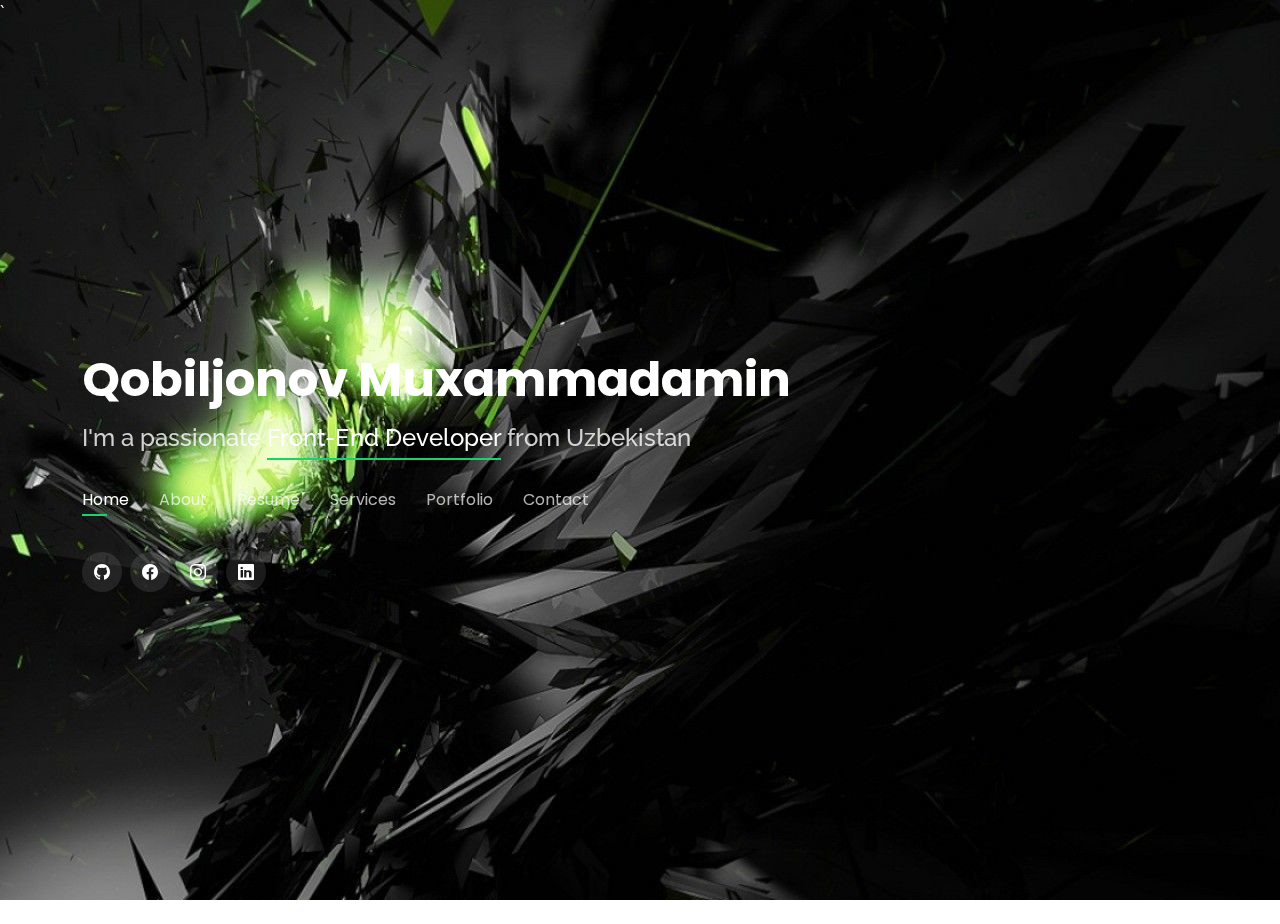
<file: index.html>
<!DOCTYPE html>
<html lang="en">

<head>
  <meta charset="utf-8">
  <meta content="width=device-width, initial-scale=1.0" name="viewport">

  <title>My Site</title>
  <meta content="" name="description">
  <meta content="" name="keywords">

  <!-- Favicons -->
  <link href="assets/img/favicon.png" rel="icon">
  <link href="assets/img/apple-touch-icon.png" rel="apple-touch-icon">

  <!-- Google Fonts -->
  <link
    href="https://fonts.googleapis.com/css?family=Open+Sans:300,300i,400,400i,600,600i,700,700i|Raleway:300,300i,400,400i,500,500i,600,600i,700,700i|Poppins:300,300i,400,400i,500,500i,600,600i,700,700i"
    rel="stylesheet">

  <!-- Vendor CSS Files -->
  <link href="assets/vendor/bootstrap/css/bootstrap.min.css" rel="stylesheet">
  <link href="assets/vendor/bootstrap-icons/bootstrap-icons.css" rel="stylesheet">
  <link href="assets/vendor/boxicons/css/boxicons.min.css" rel="stylesheet">
  <link href="assets/vendor/glightbox/css/glightbox.min.css" rel="stylesheet">
  <link href="assets/vendor/remixicon/remixicon.css" rel="stylesheet">
  <link href="assets/vendor/swiper/swiper-bundle.min.css" rel="stylesheet">
  `
  <!-- Template Main CSS File -->
  <link href="assets/css/style.css" rel="stylesheet">


</head>

<body>

  <!-- ======= Header ======= -->
  <header id="header">
    <div class="container">

      <h1><a href="index.html">Qobiljonov Muxammadamin</a></h1>
 
      <h2>I'm a passionate <span>Front-End Developer</span> from Uzbekistan</h2>

      <nav id="navbar" class="navbar">
        <ul>
          <li><a class="nav-link active" href="#header">Home</a></li>
          <li><a class="nav-link" href="#about">About</a></li>
          <li><a class="nav-link" href="#resume">Resume</a></li>
          <li><a class="nav-link" href="#services">Services</a></li>
          <li><a class="nav-link" href="#portfolio">Portfolio</a></li>
          <li><a class="nav-link" href="#contact">Contact</a></li>
        </ul>
        <i class="bi bi-list mobile-nav-toggle"></i>
      </nav><!-- .navbar -->

      <div class="social-links">
        <a href="https://github.com/Muxammadaminwebs" class="github"><i class="bi bi-github"></i></a>
        <a href="https://www.facebook.com/profile.php?id=100084991928273" class="facebook"><i class="bi bi-facebook"></i></a>
        <a href="https://www.instagram.com/muxammadaminqobiljonov/" class="instagram"><i class="bi bi-instagram"></i></a>
        <a href="https://www.linkedin.com/feed/" class="linkedin"><i class="bi bi-linkedin"></i></a>
      </div>

    </div>
  </header><!-- End Header -->

  <!-- ======= About Section ======= -->
  <section id="about" class="about">

    <!-- ======= About Me ======= -->
    <div class="about-me container">

      <div class="section-title">
        <h2>About</h2>
        <p>Learn more about me</p>
      </div>

      <div class="row">
        <div class="col-lg-4" data-aos="fade-right">
          <img src="assets/img/me.jpg" class="img-fluid" alt="">
        </div>
        <div class="col-lg-8 pt-4 pt-lg-0 content" data-aos="fade-left">
          <h3> Front-End Developer</h3>
          <p class="fst-italic">
            Lorem ipsum dolor sit amet, consectetur adipiscing elit, sed do eiusmod tempor incididunt ut labore et
            dolore
            magna aliqua.
          </p>
          <div class="row">
            <div class="col-lg-6">
              <ul>
                <li><i class="bi bi-chevron-right"></i> <strong>Birthday:</strong> <span>24 Jule 2005</span></li>
                <li><i class="bi bi-chevron-right"></i> <strong>Website:</strong>
                  <span>www.qobiljonovmuxammadamin.com</span></li>
                <li><i class="bi bi-chevron-right"></i> <strong>Phone:</strong> <span>+998 (93) 732 24 05</span></li>
                <li><i class="bi bi-chevron-right"></i> <strong>City:</strong> <span>Tashkent</span></li>
              </ul>
            </div>
            <div class="col-lg-6">
              <ul>
                <li><i class="bi bi-chevron-right"></i> <strong>Age:</strong> <span>18</span></li>
                <li><i class="bi bi-chevron-right"></i> <strong>Degree:</strong> <span>Junior</span></li>
                <li><i class="bi bi-chevron-right"></i> <strong>PhEmailone:</strong>
                  <span>qobiljonovmuxammadamin@gmail.com</span></li>
                <li><i class="bi bi-chevron-right"></i> <strong>Freelance:</strong> <span>Available</span></li>
              </ul>
            </div>
          </div>
          <p>
            Officiis eligendi itaque labore et dolorum mollitia officiis optio vero. Quisquam sunt adipisci omnis et ut.
            Nulla accusantium dolor incidunt officia tempore. Et eius omnis.
            Cupiditate ut dicta maxime officiis quidem quia. Sed et consectetur qui quia repellendus itaque neque.
            Aliquid amet quidem ut quaerat cupiditate. Ab et eum qui repellendus omnis culpa magni laudantium dolores.
          </p>
        </div>
      </div>

    </div><!-- End About Me -->



    <!-- ======= Skills  ======= -->
    <div class="skills container">

      <div class="section-title">
        <h2>Skills</h2>
      </div>

      <div class="row skills-content">

        <div class="col-lg-6">

          <div class="progress">
            <span class="skill">HTML <i class="val">100%</i></span>
            <div class="progress-bar-wrap">
              <div class="progress-bar" role="progressbar" aria-valuenow="100" aria-valuemin="0" aria-valuemax="100">
              </div>
            </div>
          </div>

          <div class="progress">
            <span class="skill">CSS <i class="val">100%</i></span>
            <div class="progress-bar-wrap">
              <div class="progress-bar" role="progressbar" aria-valuenow="100" aria-valuemin="0" aria-valuemax="100">
              </div>
            </div>
          </div>

          <div class="progress">
            <span class="skill">JavaScript <i class="val">75%</i></span>
            <div class="progress-bar-wrap">
              <div class="progress-bar" role="progressbar" aria-valuenow="75" aria-valuemin="0" aria-valuemax="100">
              </div>
            </div>
          </div>

        </div>

        <div class="col-lg-6">

          <div class="progress">
            <span class="skill">React.js <i class="val">75%</i></span>
            <div class="progress-bar-wrap">
              <div class="progress-bar" role="progressbar" aria-valuenow="75" aria-valuemin="0" aria-valuemax="100">
              </div>
            </div>
          </div>

          <div class="progress">
            <span class="skill">TypeScript <i class="val">50%</i></span>
            <div class="progress-bar-wrap">
              <div class="progress-bar" role="progressbar" aria-valuenow="50" aria-valuemin="50" aria-valuemax="100">
              </div>
            </div>
          </div>

          <div class="progress">
            <span class="skill">Photoshop <i class="val">25%</i></span>
            <div class="progress-bar-wrap">
              <div class="progress-bar" role="progressbar" aria-valuenow="25" aria-valuemin="0" aria-valuemax="100">
              </div>
            </div>
          </div>

        </div>

      </div>

    </div><!-- End Skills -->


  </section><!-- End About Section -->

  <!-- ======= Resume Section ======= -->
  <section id="resume" class="resume">
    <div class="container">

      <div class="section-title">
        <h2>Resume</h2>
        <p>Check My Resume</p>
      </div>

      <div class="row">
        <div class="col-lg-6">
          <h3 class="resume-title">Sumary</h3>
          <div class="resume-item pb-0">
            <h4>Qobiljono Muxammadamin</h4>
            <p><em>Innovative and deadline-driven Graphic Designer with 3+ years of experience designing and developing
                user-centered digital/print marketing material from initial concept to final, polished deliverable.</em>
            </p>
            <p>
              <ul>
                <li>Tashkent</li>
                <li>+998 (93) 732 24 05</li>
                <li>qobiljonovmuxammadamin@gmail.com</li>
              </ul>
            </p>
          </div>

          <h3 class="resume-title">Education</h3>
          <div class="resume-item">
            <h4>Najot Ta'lim </h4>
            <h5>2022 - 2023</h5>
            <p><em>Rochester Institute of Technology, Rochester, NY</em></p>
            <p>Qui deserunt veniam. Et sed aliquam labore tempore sed quisquam iusto autem sit. Ea vero voluptatum qui
              ut dignissimos deleniti nerada porti sand markend</p>
          </div>
          <div class="resume-item">
            <h4>Albison</h4>
            <h5>2022 - 2023</h5>
            <p><em>Rochester Institute of Technology, Rochester, NY</em></p>
            <p>Quia nobis sequi est occaecati aut. Repudiandae et iusto quae reiciendis et quis Eius vel ratione eius
              unde vitae rerum voluptates asperiores voluptatem Earum molestiae consequatur neque etlon sader mart dila
            </p>
          </div>
        </div>
        <div class="col-lg-6">
          <h3 class="resume-title">Professional Experience</h3>
          <div class="resume-item">
            <h4>Senior graphic design specialist</h4>
            <h5>2019 - Present</h5>
            <p><em>Experion, New York, NY </em></p>
            <p>
              <ul>
                <li>Lead in the design, development, and implementation of the graphic, layout, and production
                  communication materials</li>
                <li>Delegate tasks to the 7 members of the design team and provide counsel on all aspects of the
                  project. </li>
                <li>Supervise the assessment of all graphic materials in order to ensure quality and accuracy of the
                  design</li>
                <li>Oversee the efficient use of production project budgets ranging from $2,000 - $25,000</li>
              </ul>
            </p>
          </div>
          <div class="resume-item">
            <h4>Graphic design specialist</h4>
            <h5>2017 - 2018</h5>
            <p><em>Stepping Stone Advertising, New York, NY</em></p>
            <p>
              <ul>
                <li>Developed numerous marketing programs (logos, brochures,infographics, presentations, and
                  advertisements).</li>
                <li>Managed up to 5 projects or tasks at a given time while under pressure</li>
                <li>Recommended and consulted with clients on the most appropriate graphic design</li>
                <li>Created 4+ design presentations and proposals a month for clients and account managers</li>
              </ul>
            </p>
          </div>
        </div>
      </div>

    </div>
  </section><!-- End Resume Section -->

  <!-- ======= Services Section ======= -->
  <section id="services" class="services">
    <div class="container">

      <div class="section-title">
        <h2>Services</h2>
        <p>My Services</p>
      </div>

      <div class="row">
        <div class="col-lg-4 col-md-6 d-flex align-items-stretch">
          <div class="icon-box">
            <div class="icon"><i class="bx bxl-dribbble"></i></div>
            <h4><a href="">Lorem Ipsum</a></h4>
            <p>Voluptatum deleniti atque corrupti quos dolores et quas molestias excepturi</p>
          </div>
        </div>

        <div class="col-lg-4 col-md-6 d-flex align-items-stretch mt-4 mt-md-0">
          <div class="icon-box">
            <div class="icon"><i class="bx bx-file"></i></div>
            <h4><a href="">Sed ut perspiciatis</a></h4>
            <p>Duis aute irure dolor in reprehenderit in voluptate velit esse cillum dolore</p>
          </div>
        </div>

        <div class="col-lg-4 col-md-6 d-flex align-items-stretch mt-4 mt-lg-0">
          <div class="icon-box">
            <div class="icon"><i class="bx bx-tachometer"></i></div>
            <h4><a href="">Magni Dolores</a></h4>
            <p>Excepteur sint occaecat cupidatat non proident, sunt in culpa qui officia</p>
          </div>
        </div>

        <div class="col-lg-4 col-md-6 d-flex align-items-stretch mt-4">
          <div class="icon-box">
            <div class="icon"><i class="bx bx-world"></i></div>
            <h4><a href="">Nemo Enim</a></h4>
            <p>At vero eos et accusamus et iusto odio dignissimos ducimus qui blanditiis</p>
          </div>
        </div>

        <div class="col-lg-4 col-md-6 d-flex align-items-stretch mt-4">
          <div class="icon-box">
            <div class="icon"><i class="bx bx-slideshow"></i></div>
            <h4><a href="">Dele cardo</a></h4>
            <p>Quis consequatur saepe eligendi voluptatem consequatur dolor consequuntur</p>
          </div>
        </div>

        <div class="col-lg-4 col-md-6 d-flex align-items-stretch mt-4">
          <div class="icon-box">
            <div class="icon"><i class="bx bx-arch"></i></div>
            <h4><a href="">Divera don</a></h4>
            <p>Modi nostrum vel laborum. Porro fugit error sit minus sapiente sit aspernatur</p>
          </div>
        </div>

      </div>

    </div>
  </section><!-- End Services Section -->

  <!-- ======= Portfolio Section ======= -->
  <section id="portfolio" class="portfolio">
    <div class="container">

      <div class="section-title">
        <h2>Portfolio</h2>
        <p>My Works</p>
      </div>

      <div class="row">
        <div class="col-lg-12 d-flex justify-content-center">
          <ul id="portfolio-flters">
            <li data-filter="*" class="filter-active">All</li>
            <li data-filter=".filter-app">App</li>
            <li data-filter=".filter-card">Card</li>
            <li data-filter=".filter-web">Web</li>
          </ul>
        </div>
      </div>

      <div class="row portfolio-container">

        <div class="col-lg-4 col-md-6 portfolio-item filter-app">
          <div class="portfolio-wrap">
            <img src="assets/img/portfolio/portfolio-1.jpg" class="img-fluid" alt="">
            <div class="portfolio-info">
              <h4>App 1</h4>
              <p>App</p>
              <div class="portfolio-links">
                <a href="assets/img/portfolio/portfolio-1.jpg" data-gallery="portfolioGallery"
                  class="portfolio-lightbox" title="App 1"><i class="bx bx-plus"></i></a>
                <a href="portfolio-details.html" data-gallery="portfolioDetailsGallery" data-glightbox="type: external"
                  class="portfolio-details-lightbox" title="Portfolio Details"><i class="bx bx-link"></i></a>
              </div>
            </div>
          </div>
        </div>

        <div class="col-lg-4 col-md-6 portfolio-item filter-web">
          <div class="portfolio-wrap">
            <img src="assets/img/portfolio/portfolio-2.jpg" class="img-fluid" alt="">
            <div class="portfolio-info">
              <h4>Web 3</h4>
              <p>Web</p>
              <div class="portfolio-links">
                <a href="assets/img/portfolio/portfolio-2.jpg" data-gallery="portfolioGallery"
                  class="portfolio-lightbox" title="Web 3"><i class="bx bx-plus"></i></a>
                <a href="portfolio-details.html" data-gallery="portfolioDetailsGallery" data-glightbox="type: external"
                  class="portfolio-details-lightbox" title="Portfolio Details"><i class="bx bx-link"></i></a>
              </div>
            </div>
          </div>
        </div>

        <div class="col-lg-4 col-md-6 portfolio-item filter-app">
          <div class="portfolio-wrap">
            <img src="assets/img/portfolio/portfolio-3.jpg" class="img-fluid" alt="">
            <div class="portfolio-info">
              <h4>App 2</h4>
              <p>App</p>
              <div class="portfolio-links">
                <a href="assets/img/portfolio/portfolio-3.jpg" data-gallery="portfolioGallery"
                  class="portfolio-lightbox" title="App 2"><i class="bx bx-plus"></i></a>
                <a href="portfolio-details.html" data-gallery="portfolioDetailsGallery" data-glightbox="type: external"
                  class="portfolio-details-lightbox" title="Portfolio Details"><i class="bx bx-link"></i></a>
              </div>
            </div>
          </div>
        </div>

        <div class="col-lg-4 col-md-6 portfolio-item filter-card">
          <div class="portfolio-wrap">
            <img src="assets/img/portfolio/portfolio-4.jpg" class="img-fluid" alt="">
            <div class="portfolio-info">
              <h4>Card 2</h4>
              <p>Card</p>
              <div class="portfolio-links">
                <a href="assets/img/portfolio/portfolio-4.jpg" data-gallery="portfolioGallery"
                  class="portfolio-lightbox" title="Card 2"><i class="bx bx-plus"></i></a>
                <a href="portfolio-details.html" data-gallery="portfolioDetailsGallery" data-glightbox="type: external"
                  class="portfolio-details-lightbox" title="Portfolio Details"><i class="bx bx-link"></i></a>
              </div>
            </div>
          </div>
        </div>

        <div class="col-lg-4 col-md-6 portfolio-item filter-web">
          <div class="portfolio-wrap">
            <img src="assets/img/portfolio/portfolio-5.jpg" class="img-fluid" alt="">
            <div class="portfolio-info">
              <h4>Web 2</h4>
              <p>Web</p>
              <div class="portfolio-links">
                <a href="assets/img/portfolio/portfolio-5.jpg" data-gallery="portfolioGallery"
                  class="portfolio-lightbox" title="Web 2"><i class="bx bx-plus"></i></a>
                <a href="portfolio-details.html" data-gallery="portfolioDetailsGallery" data-glightbox="type: external"
                  class="portfolio-details-lightbox" title="Portfolio Details"><i class="bx bx-link"></i></a>
              </div>
            </div>
          </div>
        </div>

        <div class="col-lg-4 col-md-6 portfolio-item filter-app">
          <div class="portfolio-wrap">
            <img src="assets/img/portfolio/portfolio-6.jpg" class="img-fluid" alt="">
            <div class="portfolio-info">
              <h4>App 3</h4>
              <p>App</p>
              <div class="portfolio-links">
                <a href="assets/img/portfolio/portfolio-6.jpg" data-gallery="portfolioGallery"
                  class="portfolio-lightbox" title="App 3"><i class="bx bx-plus"></i></a>
                <a href="portfolio-details.html" data-gallery="portfolioDetailsGallery" data-glightbox="type: external"
                  class="portfolio-details-lightbox" title="Portfolio Details"><i class="bx bx-link"></i></a>
              </div>
            </div>
          </div>
        </div>

        <div class="col-lg-4 col-md-6 portfolio-item filter-card">
          <div class="portfolio-wrap">
            <img src="assets/img/portfolio/portfolio-7.jpg" class="img-fluid" alt="">
            <div class="portfolio-info">
              <h4>Card 1</h4>
              <p>Card</p>
              <div class="portfolio-links">
                <a href="assets/img/portfolio/portfolio-7.jpg" data-gallery="portfolioGallery"
                  class="portfolio-lightbox" title="Card 1"><i class="bx bx-plus"></i></a>
                <a href="portfolio-details.html" data-gallery="portfolioDetailsGallery" data-glightbox="type: external"
                  class="portfolio-details-lightbox" title="Portfolio Details"><i class="bx bx-link"></i></a>
              </div>
            </div>
          </div>
        </div>

        <div class="col-lg-4 col-md-6 portfolio-item filter-card">
          <div class="portfolio-wrap">
            <img src="assets/img/portfolio/portfolio-8.jpg" class="img-fluid" alt="">
            <div class="portfolio-info">
              <h4>Card 3</h4>
              <p>Card</p>
              <div class="portfolio-links">
                <a href="assets/img/portfolio/portfolio-8.jpg" data-gallery="portfolioGallery"
                  class="portfolio-lightbox" title="Card 3"><i class="bx bx-plus"></i></a>
                <a href="portfolio-details.html" data-gallery="portfolioDetailsGallery" data-glightbox="type: external"
                  class="portfolio-details-lightbox" title="Portfolio Details"><i class="bx bx-link"></i></a>
              </div>
            </div>
          </div>
        </div>

        <div class="col-lg-4 col-md-6 portfolio-item filter-web">
          <div class="portfolio-wrap">
            <img src="assets/img/portfolio/portfolio-9.jpg" class="img-fluid" alt="">
            <div class="portfolio-info">
              <h4>Web 3</h4>
              <p>Web</p>
              <div class="portfolio-links">
                <a href="assets/img/portfolio/portfolio-9.jpg" data-gallery="portfolioGallery"
                  class="portfolio-lightbox" title="Web 3"><i class="bx bx-plus"></i></a>
                <a href="portfolio-details.html" data-gallery="portfolioDetailsGallery" data-glightbox="type: external"
                  class="portfolio-details-lightbox" title="Portfolio Details"><i class="bx bx-link"></i></a>
              </div>
            </div>
          </div>
        </div>

      </div>

    </div>
  </section><!-- End Portfolio Section -->

  <!-- ======= Contact Section ======= -->
  <section id="contact" class="contact">
    <div class="container">

      <div class="section-title">
        <h2>Contact</h2>
        <p>Contact Me</p>
      </div>

      <div class="row mt-2">

        <div class="col-md-6 d-flex align-items-stretch">
          <div class="info-box">
            <i class="bx bx-map"></i>
            <h3>My Address</h3>
            <p>O'zbekistan Tashkent</p>
          </div>
        </div>

        <div class="col-md-6 mt-4 mt-md-0 d-flex align-items-stretch">
          <div class="info-box">
            <i class="bx bx-share-alt"></i>
            <h3>Social Profiles</h3>
            <div class="social-links">
              <a href="https://github.com/Muxammadaminwebs" class="github"><i class="bi bi-github"></i></a>
              <a href="https://www.facebook.com/profile.php?id=100084991928273" class="facebook"><i
                  class="bi bi-facebook"></i></a>
              <a href="https://www.instagram.com/muxammadaminqobiljonov/" class="instagram"><i
                  class="bi bi-instagram"></i></a>
              <a href="#" class="google-plus"><i class="bi bi-skype"></i></a>
              <a href="https://www.linkedin.com/feed/" class="linkedin"><i class="bi bi-linkedin"></i></a>
            </div>
          </div>
        </div>

        <div class="col-md-6 mt-4 d-flex align-items-stretch">
          <div class="info-box">
            <i class="bx bx-envelope"></i>
            <h3>Email Me</h3>
            <p>qobiljonovmuxammadamin@gmail.com</p>
          </div>
        </div>
        <div class="col-md-6 mt-4 d-flex align-items-stretch">
          <div class="info-box">
            <i class="bx bx-phone-call"></i>
            <h3>Call Me</h3>
            <p>+998 (93) 732 24 05</p>
          </div>
        </div>
      </div>
      <form action="forms/contact.php" method="post" role="form" class="php-email-form mt-4">
        <div class="row">
          <div class="col-md-6 form-group">
            <input type="text" name="name" class="form-control" id="name" placeholder="Your Name" required>
          </div>
          <div class="col-md-6 form-group mt-3 mt-md-0">
            <input type="email" class="form-control" name="email" id="email" placeholder="Your Email" required>
          </div>
        </div>
        <div class="form-group mt-3">
          <input type="text" class="form-control" name="subject" id="subject" placeholder="Subject" required>
        </div>
        <div class="form-group mt-3">
          <textarea class="form-control" name="message" rows="5" placeholder="Message" required></textarea>
        </div>
        <div class="my-3">
          <div class="loading">Loading</div>
          <div class="error-message"></div>
          <div class="sent-message">Your message has been sent. Thank you!</div>
        </div>
        <div class="text-center"><button type="submit">Send Message</button></div>
      </form>

    </div>
  </section><!-- End Contact Section -->


  <!-- Vendor JS Files -->
  <script src="assets/vendor/purecounter/purecounter_vanilla.js"></script>
  <script src="assets/vendor/bootstrap/js/bootstrap.bundle.min.js"></script>
  <script src="assets/vendor/glightbox/js/glightbox.min.js"></script>
  <script src="assets/vendor/isotope-layout/isotope.pkgd.min.js"></script>
  <script src="assets/vendor/swiper/swiper-bundle.min.js"></script>
  <script src="assets/vendor/waypoints/noframework.waypoints.js"></script>
  <script src="assets/vendor/php-email-form/validate.js"></script>
  <script async src="https://pagead2.googlesyndication.com/pagead/js/adsbygoogle.js?client=ca-pub-7998369699547589"
    crossorigin="anonymous"></script>

  <!-- Template Main JS File -->
  <script src="assets/js/main.js"></script>

</body>

</html>
</file>
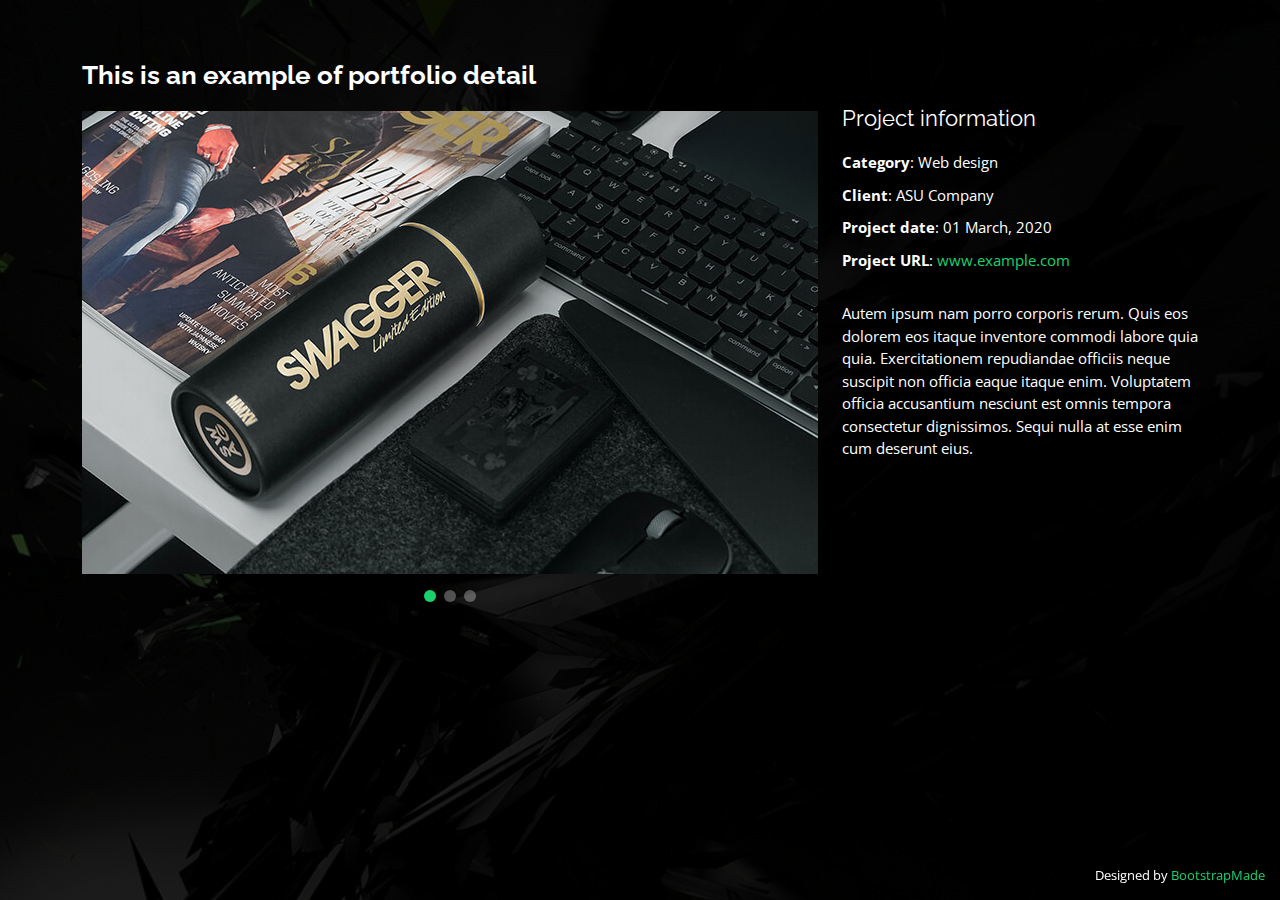
<file: portfolio-details.html>
<!DOCTYPE html>
<html lang="en">

<head>
  <meta charset="utf-8">
  <meta content="width=device-width, initial-scale=1.0" name="viewport">

  <title>Portfolio Details - Personal Bootstrap Template</title>
  <meta content="" name="description">
  <meta content="" name="keywords">

  <!-- Favicons -->
  <link href="assets/img/favicon.png" rel="icon">
  <link href="assets/img/apple-touch-icon.png" rel="apple-touch-icon">

  <!-- Google Fonts -->
  <link href="https://fonts.googleapis.com/css?family=Open+Sans:300,300i,400,400i,600,600i,700,700i|Raleway:300,300i,400,400i,500,500i,600,600i,700,700i|Poppins:300,300i,400,400i,500,500i,600,600i,700,700i" rel="stylesheet">

  <!-- Vendor CSS Files -->
  <link href="assets/vendor/bootstrap/css/bootstrap.min.css" rel="stylesheet">
  <link href="assets/vendor/bootstrap-icons/bootstrap-icons.css" rel="stylesheet">
  <link href="assets/vendor/boxicons/css/boxicons.min.css" rel="stylesheet">
  <link href="assets/vendor/glightbox/css/glightbox.min.css" rel="stylesheet">
  <link href="assets/vendor/remixicon/remixicon.css" rel="stylesheet">
  <link href="assets/vendor/swiper/swiper-bundle.min.css" rel="stylesheet">


  <link href="assets/css/style.css" rel="stylesheet">


</head>

<body>

  <main id="main">

    <!-- ======= Portfolio Details ======= -->
    <div id="portfolio-details" class="portfolio-details">
      <div class="container">

        <div class="row">

          <div class="col-lg-8">
            <h2 class="portfolio-title">This is an example of portfolio detail</h2>

            <div class="portfolio-details-slider swiper">
              <div class="swiper-wrapper align-items-center">

                <div class="swiper-slide">
                  <img src="assets/img/portfolio/portfolio-details-1.jpg" alt="">
                </div>

                <div class="swiper-slide">
                  <img src="assets/img/portfolio/portfolio-details-2.jpg" alt="">
                </div>

                <div class="swiper-slide">
                  <img src="assets/img/portfolio/portfolio-details-3.jpg" alt="">
                </div>

              </div>
              <div class="swiper-pagination"></div>
            </div>

          </div>

          <div class="col-lg-4 portfolio-info">
            <h3>Project information</h3>
            <ul>
              <li><strong>Category</strong>: Web design</li>
              <li><strong>Client</strong>: ASU Company</li>
              <li><strong>Project date</strong>: 01 March, 2020</li>
              <li><strong>Project URL</strong>: <a href="#">www.example.com</a></li>
            </ul>

            <p>
              Autem ipsum nam porro corporis rerum. Quis eos dolorem eos itaque inventore commodi labore quia quia. Exercitationem repudiandae officiis neque suscipit non officia eaque itaque enim. Voluptatem officia accusantium nesciunt est omnis tempora consectetur dignissimos. Sequi nulla at esse enim cum deserunt eius.
            </p>
          </div>

        </div>

      </div>
    </div><!-- End Portfolio Details -->

  </main><!-- End #main -->

  <div class="credits">

    Designed by <a href="https://bootstrapmade.com/">BootstrapMade</a>
  </div>

  <!-- Vendor JS Files -->
  <script src="assets/vendor/purecounter/purecounter_vanilla.js"></script>
  <script src="assets/vendor/bootstrap/js/bootstrap.bundle.min.js"></script>
  <script src="assets/vendor/glightbox/js/glightbox.min.js"></script>
  <script src="assets/vendor/isotope-layout/isotope.pkgd.min.js"></script>
  <script src="assets/vendor/swiper/swiper-bundle.min.js"></script>
  <script src="assets/vendor/waypoints/noframework.waypoints.js"></script>
  <script src="assets/vendor/php-email-form/validate.js"></script>

  <!-- Template Main JS File -->
  <script src="assets/js/main.js"></script>

</body>

</html>
</file>
<file: assets/css/style.css>
body {
  font-family: "Open Sans", sans-serif;
  background-color: #040404;
  color: #fff;
  position: relative;
  background: transparent;
}

body::before {
  content: "";
  position: fixed;
  background-size: cover;
  background: #040404 url("../img/High_resolution_wallpaper_background_ID_77700356923.jpg") top right no-repeat;
  left: 0;
  right: 0;
  top: 0;
  height: 100vh;
  z-index: -1;
}

@media (min-width: 1024px) {
  body::before {
    background-attachment: fixed;
  }
}

a {
  color: #18d26e;
  text-decoration: none;
}

a:hover {
  color: #35e888;
  text-decoration: none;
}

h1,
h2,
h3,
h4,
h5,
h6 {
  font-family: "Raleway", sans-serif;
}


#header {
  transition: ease-in-out 0.3s;
  position: relative;
  height: 100vh;
  display: flex;
  align-items: center;
  z-index: 997;
  overflow-y: auto;
}

#header * {
  transition: ease-in-out 0.3s;
}

#header h1 {
  font-size: 48px;
  margin: 0;
  padding: 0;
  line-height: 1;
  font-weight: 700;
  font-family: "Poppins", sans-serif;
}

#header h1 a,
#header h1 a:hover {
  color: #fff;
  line-height: 1;
  display: inline-block;
}

#header h2 {
  font-size: 24px;
  margin-top: 20px;
  color: rgba(255, 255, 255, 0.8);
}

#header h2 span {
  color: #fff;
  border-bottom: 2px solid #18d26e;
  padding-bottom: 6px;
}

#header img {
  padding: 0;
  margin: 0;
}

#header .social-links {
  margin-top: 40px;
  display: flex;
}

#header .social-links a {
  font-size: 16px;
  display: flex;
  justify-content: center;
  align-items: center;
  background: rgba(255, 255, 255, 0.1);
  color: #fff;
  line-height: 1;
  margin-right: 8px;
  border-radius: 50%;
  width: 40px;
  height: 40px;
}

#header .social-links a:hover {
  background: #18d26e;
}

@media (max-width: 992px) {
  #header h1 {
    font-size: 36px;
  }

  #header h2 {
    font-size: 20px;
    line-height: 30px;
  }

  #header .social-links {
    margin-top: 15px;
  }

  #header .container {
    display: flex;
    flex-direction: column;
    align-items: center;
  }
}

/* Header Top */
#header.header-top {
  height: 80px;
  position: fixed;
  left: 0;
  top: 0;
  right: 0;
  background: rgba(0, 0, 0, 0.9);
}

#header.header-top .social-links,
#header.header-top h2 {
  display: none;
}

#header.header-top h1 {
  margin-right: auto;
  font-size: 36px;
}

#header.header-top .container {
  display: flex;
  align-items: center;
}

#header.header-top .navbar {
  margin: 0;
}

@media (max-width: 768px) {
  #header.header-top {
    height: 60px;
  }

  #header.header-top h1 {
    font-size: 26px;
  }
}


.navbar {
  padding: 0;
  margin-top: 35px;
}

.navbar ul {
  margin: 0;
  padding: 0;
  display: flex;
  list-style: none;
  align-items: center;
}

.navbar li {
  position: relative;
}

.navbar li+li {
  margin-left: 30px;
}

.navbar a,
.navbar a:focus {
  display: flex;
  align-items: center;
  justify-content: space-between;
  padding: 0;
  font-family: "Poppins", sans-serif;
  font-size: 16px;
  font-weight: 400;
  color: rgba(255, 255, 255, 0.7);
  white-space: nowrap;
  transition: 0.3s;
}

.navbar a i,
.navbar a:focus i {
  font-size: 12px;
  line-height: 0;
  margin-left: 5px;
}

.navbar a:before {
  content: "";
  position: absolute;
  width: 0;
  height: 2px;
  bottom: -4px;
  left: 0;
  background-color: #18d26e;
  visibility: hidden;
  width: 0px;
  transition: all 0.3s ease-in-out 0s;
}

.navbar a:hover:before,
.navbar li:hover>a:before,
.navbar .active:before {
  visibility: visible;
  width: 25px;
}

.navbar a:hover,
.navbar .active,
.navbar .active:focus,
.navbar li:hover>a {
  color: #fff;
}

/**
* Mobile Navigation 
*/
.mobile-nav-toggle {
  color: #fff;
  font-size: 28px;
  cursor: pointer;
  display: none;
  line-height: 0;
  transition: 0.5s;
  position: fixed;
  right: 15px;
  top: 15px;
}

@media (max-width: 991px) {
  .mobile-nav-toggle {
    display: block;
  }

  .navbar ul {
    display: none;
  }
}

.navbar-mobile {
  position: fixed;
  overflow: hidden;
  top: 0;
  right: 0;
  left: 0;
  bottom: 0;
  background: rgba(0, 0, 0, 0.9);
  transition: 0.3s;
  z-index: 999;
  margin-top: 0;
}

.navbar-mobile .mobile-nav-toggle {
  position: absolute;
  top: 15px;
  right: 15px;
}

.navbar-mobile ul {
  display: block;
  position: absolute;
  top: 55px;
  right: 15px;
  bottom: 45px;
  left: 15px;
  padding: 10px 0;
  overflow-y: auto;
  transition: 0.3s;
  border: 2px solid rgba(255, 255, 255, 0.2);
}

.navbar-mobile li {
  padding: 12px 20px;
}

.navbar-mobile li+li {
  margin: 0;
}

.navbar-mobile a,
.navbar-mobile a:focus {
  font-size: 16px;
  position: relative;
}


section {
  overflow: hidden;
  position: absolute;
  width: 100%;
  top: 140px;
  bottom: 100%;
  opacity: 0;
  transition: ease-in-out 0.4s;
  z-index: 2;
}

section.section-show {
  top: 100px;
  bottom: auto;
  opacity: 1;
  padding-bottom: 45px;
}

section .container {
  background: rgba(0, 0, 0, 0.9);
  padding: 30px;
}

@media (max-width: 768px) {
  section {
    top: 120px;
  }

  section.section-show {
    top: 80px;
  }
}

.section-title h2 {
  font-size: 14px;
  font-weight: 500;
  padding: 0;
  line-height: 1px;
  margin: 0 0 20px 0;
  letter-spacing: 2px;
  text-transform: uppercase;
  color: #aaaaaa;
  font-family: "Poppins", sans-serif;
}

.section-title h2::after {
  content: "";
  width: 120px;
  height: 1px;
  display: inline-block;
  background: #4ceb95;
  margin: 4px 10px;
}

.section-title p {
  margin: 0;
  margin: -15px 0 15px 0;
  font-size: 36px;
  font-weight: 700;
  text-transform: uppercase;
  font-family: "Poppins", sans-serif;
  color: #fff;
}


.about-me .content h3 {
  font-weight: 700;
  font-size: 26px;
  color: #18d26e;
}

.about-me .content ul {
  list-style: none;
  padding: 0;
}

.about-me .content ul li {
  margin-bottom: 20px;
  display: flex;
  align-items: center;
}

.about-me .content ul strong {
  margin-right: 10px;
}

.about-me .content ul i {
  font-size: 16px;
  margin-right: 5px;
  color: #18d26e;
  line-height: 0;
}

.about-me .content p:last-child {
  margin-bottom: 0;
}


.counts {
  padding: 70px 0 60px;
}

.counts .count-box {
  padding: 30px 30px 25px 30px;
  width: 100%;
  position: relative;
  text-align: center;
  background: rgba(255, 255, 255, 0.08);
}

.counts .count-box i {
  position: absolute;
  top: -25px;
  left: 50%;
  transform: translateX(-50%);
  font-size: 24px;
  background: rgba(255, 255, 255, 0.1);
  padding: 12px;
  color: #18d26e;
  border-radius: 50px;
  line-height: 0;
}

.counts .count-box span {
  font-size: 36px;
  display: block;
  font-weight: 600;
  color: #fff;
}

.counts .count-box p {
  padding: 0;
  margin: 0;
  font-family: "Raleway", sans-serif;
  font-size: 14px;
}


.skills .progress {
  height: 60px;
  display: block;
  background: none;
  border-radius: 0;
}

.skills .progress .skill {
  padding: 10px 0;
  margin: 0;
  text-transform: uppercase;
  display: block;
  font-weight: 600;
  font-family: "Poppins", sans-serif;
  color: #fff;
}

.skills .progress .skill .val {
  float: right;
  font-style: normal;
}

.skills .progress-bar-wrap {
  background: rgba(255, 255, 255, 0.2);
}

.skills .progress-bar {
  width: 1px;
  height: 10px;
  transition: 0.9s;
  background-color: #18d26e;
}

/*--------------------------------------------------------------
# Interests
--------------------------------------------------------------*/
.interests .icon-box {
  display: flex;
  align-items: center;
  padding: 20px;
  background: rgba(255, 255, 255, 0.08);
  transition: ease-in-out 0.3s;
}

.interests .icon-box i {
  font-size: 32px;
  padding-right: 10px;
  line-height: 1;
}

.interests .icon-box h3 {
  font-weight: 700;
  margin: 0;
  padding: 0;
  line-height: 1;
  font-size: 16px;
  color: #fff;
}

.interests .icon-box:hover {
  background: rgba(255, 255, 255, 0.12);
}

/*--------------------------------------------------------------
# Testimonials
--------------------------------------------------------------*/
.testimonials .testimonials-carousel,
.testimonials .testimonials-slider {
  overflow: hidden;
}

.testimonials .testimonial-item {
  box-sizing: content-box;
  min-height: 320px;
}

.testimonials .testimonial-item .testimonial-img {
  width: 90px;
  border-radius: 50%;
  margin: -40px 0 0 40px;
  position: relative;
  z-index: 2;
  border: 6px solid rgba(255, 255, 255, 0.12);
}

.testimonials .testimonial-item h3 {
  font-size: 18px;
  font-weight: bold;
  margin: 10px 0 5px 45px;
  color: #fff;
}

.testimonials .testimonial-item h4 {
  font-size: 14px;
  color: #999;
  margin: 0 0 0 45px;
}

.testimonials .testimonial-item .quote-icon-left,
.testimonials .testimonial-item .quote-icon-right {
  color: rgba(255, 255, 255, 0.25);
  font-size: 26px;
}

.testimonials .testimonial-item .quote-icon-left {
  display: inline-block;
  left: -5px;
  position: relative;
}

.testimonials .testimonial-item .quote-icon-right {
  display: inline-block;
  right: -5px;
  position: relative;
  top: 10px;
}

.testimonials .testimonial-item p {
  font-style: italic;
  margin: 0 15px 0 15px;
  padding: 20px 20px 60px 20px;
  background: rgba(255, 255, 255, 0.1);
  position: relative;
  border-radius: 6px;
  position: relative;
  z-index: 1;
}

.testimonials .swiper-pagination {
  margin-top: 20px;
  position: relative;
}

.testimonials .swiper-pagination .swiper-pagination-bullet {
  width: 12px;
  height: 12px;
  opacity: 1;
  background-color: rgba(255, 255, 255, 0.3);
}

.testimonials .swiper-pagination .swiper-pagination-bullet-active {
  background-color: #18d26e;
}

/*--------------------------------------------------------------
# Resume
--------------------------------------------------------------*/
.resume .resume-title {
  font-size: 26px;
  font-weight: 700;
  margin-top: 20px;
  margin-bottom: 20px;
  color: #fff;
}

.resume .resume-item {
  padding: 0 0 20px 20px;
  margin-top: -2px;
  border-left: 2px solid rgba(255, 255, 255, 0.2);
  position: relative;
}

.resume .resume-item h4 {
  line-height: 18px;
  font-size: 18px;
  font-weight: 600;
  text-transform: uppercase;
  font-family: "Poppins", sans-serif;
  color: #18d26e;
  margin-bottom: 10px;
}

.resume .resume-item h5 {
  font-size: 16px;
  background: rgba(255, 255, 255, 0.15);
  padding: 5px 15px;
  display: inline-block;
  font-weight: 600;
  margin-bottom: 10px;
}

.resume .resume-item ul {
  padding-left: 20px;
}

.resume .resume-item ul li {
  padding-bottom: 10px;
}

.resume .resume-item:last-child {
  padding-bottom: 0;
}

.resume .resume-item::before {
  content: "";
  position: absolute;
  width: 16px;
  height: 16px;
  border-radius: 50px;
  left: -9px;
  top: 0;
  background: #18d26e;
  border: 2px solid #18d26e;
}

/*--------------------------------------------------------------
# Services
--------------------------------------------------------------*/
.services .icon-box {
  text-align: center;
  background: rgba(204, 204, 204, 0.1);
  padding: 80px 20px;
  transition: all ease-in-out 0.3s;
}

.services .icon-box .icon {
  margin: 0 auto;
  width: 64px;
  height: 64px;
  background: #18d26e;
  border-radius: 5px;
  transition: all 0.3s ease-out 0s;
  display: flex;
  align-items: center;
  justify-content: center;
  margin-bottom: 20px;
  transform-style: preserve-3d;
}

.services .icon-box .icon i {
  color: #fff;
  font-size: 28px;
}

.services .icon-box .icon::before {
  position: absolute;
  content: "";
  left: -8px;
  top: -8px;
  height: 100%;
  width: 100%;
  background: rgba(255, 255, 255, 0.15);
  border-radius: 5px;
  transition: all 0.3s ease-out 0s;
  transform: translateZ(-1px);
}

.services .icon-box h4 {
  font-weight: 700;
  margin-bottom: 15px;
  font-size: 24px;
}

.services .icon-box h4 a {
  color: #fff;
}

.services .icon-box p {
  line-height: 24px;
  font-size: 14px;
  margin-bottom: 0;
}

.services .icon-box:hover {
  background: #18d26e;
  border-color: #18d26e;
}

.services .icon-box:hover .icon {
  background: #fff;
}

.services .icon-box:hover .icon i {
  color: #18d26e;
}

.services .icon-box:hover .icon::before {
  background: #35e888;
}

.services .icon-box:hover h4 a,
.services .icon-box:hover p {
  color: #fff;
}

/*--------------------------------------------------------------
# Portfolio
--------------------------------------------------------------*/
.portfolio .portfolio-item {
  margin-bottom: 30px;
}

.portfolio #portfolio-flters {
  padding: 0;
  margin: 0 auto 15px auto;
  list-style: none;
  text-align: center;
  border-radius: 50px;
  padding: 2px 15px;
}

.portfolio #portfolio-flters li {
  cursor: pointer;
  display: inline-block;
  padding: 8px 16px 10px 16px;
  font-size: 14px;
  font-weight: 600;
  line-height: 1;
  text-transform: uppercase;
  color: #fff;
  background: rgba(255, 255, 255, 0.1);
  margin: 0 3px 10px 3px;
  transition: all 0.3s ease-in-out;
  border-radius: 4px;
}

.portfolio #portfolio-flters li:hover,
.portfolio #portfolio-flters li.filter-active {
  background: #18d26e;
}

.portfolio #portfolio-flters li:last-child {
  margin-right: 0;
}

.portfolio .portfolio-wrap {
  transition: 0.3s;
  position: relative;
  overflow: hidden;
  z-index: 1;
  background: rgba(0, 0, 0, 0.6);
}

.portfolio .portfolio-wrap::before {
  content: "";
  background: rgba(0, 0, 0, 0.6);
  position: absolute;
  left: 30px;
  right: 30px;
  top: 30px;
  bottom: 30px;
  transition: all ease-in-out 0.3s;
  z-index: 2;
  opacity: 0;
}

.portfolio .portfolio-wrap .portfolio-info {
  opacity: 0;
  position: absolute;
  top: 0;
  left: 0;
  right: 0;
  bottom: 0;
  text-align: center;
  z-index: 3;
  transition: all ease-in-out 0.3s;
  display: flex;
  flex-direction: column;
  justify-content: center;
  align-items: center;
}

.portfolio .portfolio-wrap .portfolio-info::before {
  display: block;
  content: "";
  width: 48px;
  height: 48px;
  position: absolute;
  top: 35px;
  left: 35px;
  border-top: 3px solid #fff;
  border-left: 3px solid #fff;
  transition: all 0.5s ease 0s;
  z-index: 9994;
}

.portfolio .portfolio-wrap .portfolio-info::after {
  display: block;
  content: "";
  width: 48px;
  height: 48px;
  position: absolute;
  bottom: 35px;
  right: 35px;
  border-bottom: 3px solid #fff;
  border-right: 3px solid #fff;
  transition: all 0.5s ease 0s;
  z-index: 9994;
}

.portfolio .portfolio-wrap .portfolio-info h4 {
  font-size: 20px;
  color: #fff;
  font-weight: 600;
}

.portfolio .portfolio-wrap .portfolio-info p {
  color: #ffffff;
  font-size: 14px;
  text-transform: uppercase;
  padding: 0;
  margin: 0;
}

.portfolio .portfolio-wrap .portfolio-links {
  text-align: center;
  z-index: 4;
}

.portfolio .portfolio-wrap .portfolio-links a {
  color: #fff;
  margin: 0 2px;
  font-size: 28px;
  display: inline-block;
  transition: 0.3s;
}

.portfolio .portfolio-wrap .portfolio-links a:hover {
  color: #63eda3;
}

.portfolio .portfolio-wrap:hover::before {
  top: 0;
  left: 0;
  right: 0;
  bottom: 0;
  opacity: 1;
}

.portfolio .portfolio-wrap:hover .portfolio-info {
  opacity: 1;
}

.portfolio .portfolio-wrap:hover .portfolio-info::before {
  top: 15px;
  left: 15px;
}

.portfolio .portfolio-wrap:hover .portfolio-info::after {
  bottom: 15px;
  right: 15px;
}

/*--------------------------------------------------------------
# Portfolio Details
--------------------------------------------------------------*/
.portfolio-details {
  padding-top: 40px;
  background: rgba(0, 0, 0, 0.8);
  position: fixed;
  left: 0;
  right: 0;
  top: 0;
  bottom: 0;
  overflow-y: auto;
}

.portfolio-details .container {
  padding-top: 20px;
  padding-bottom: 40px;
}

.portfolio-details .portfolio-title {
  font-size: 26px;
  font-weight: 700;
  margin-bottom: 20px;
}

.portfolio-details .portfolio-info {
  padding-top: 45px;
}

.portfolio-details .portfolio-info h3 {
  font-size: 22px;
  font-weight: 400;
  margin-bottom: 20px;
}

.portfolio-details .portfolio-info ul {
  list-style: none;
  padding: 0;
  font-size: 15px;
}

.portfolio-details .portfolio-info ul li+li {
  margin-top: 10px;
}

.portfolio-details .portfolio-info p {
  font-size: 15px;
  padding: 15px 0 0 0;
}

@media (max-width: 992px) {
  .portfolio-details .portfolio-info {
    padding-top: 20px;
  }
}

.portfolio-details .swiper-pagination {
  margin-top: 20px;
  position: relative;
}

.portfolio-details .swiper-pagination .swiper-pagination-bullet {
  width: 12px;
  height: 12px;
  opacity: 1;
  background-color: rgba(255, 255, 255, 0.3);
}

.portfolio-details .swiper-pagination .swiper-pagination-bullet-active {
  background-color: #18d26e;
}

/*--------------------------------------------------------------
# Contact
--------------------------------------------------------------*/
.contact .info-box {
  color: #444444;
  padding: 20px;
  width: 100%;
  background: rgba(255, 255, 255, 0.08);
}

.contact .info-box i.bx {
  font-size: 24px;
  color: #18d26e;
  border-radius: 50%;
  padding: 14px;
  float: left;
  background: rgba(255, 255, 255, 0.1);
}

.contact .info-box h3 {
  font-size: 20px;
  color: rgba(255, 255, 255, 0.5);
  font-weight: 700;
  margin: 10px 0 8px 68px;
}

.contact .info-box p {
  padding: 0;
  color: #fff;
  line-height: 24px;
  font-size: 14px;
  margin: 0 0 0 68px;
}

.contact .info-box .social-links {
  margin: 5px 0 0 68px;
  display: flex;
}

.contact .info-box .social-links a {
  font-size: 18px;
  display: inline-block;
  color: #fff;
  line-height: 1;
  margin-right: 12px;
  transition: 0.3s;
}

.contact .info-box .social-links a:hover {
  color: #18d26e;
}

.contact .php-email-form {
  padding: 30px;
  background: rgba(255, 255, 255, 0.08);
}

.contact .php-email-form .error-message {
  display: none;
  background: rgba(255, 255, 255, 0.08);
  background: #ed3c0d;
  text-align: left;
  padding: 15px;
  font-weight: 600;
}

.contact .php-email-form .error-message br+br {
  margin-top: 25px;
}

.contact .php-email-form .sent-message {
  display: none;
  background: rgba(255, 255, 255, 0.08);
  background: #18d26e;
  text-align: center;
  padding: 15px;
  font-weight: 600;
}

.contact .php-email-form .loading {
  display: none;
  background: rgba(255, 255, 255, 0.08);
  text-align: center;
  padding: 15px;
}

.contact .php-email-form .loading:before {
  content: "";
  display: inline-block;
  border-radius: 50%;
  width: 24px;
  height: 24px;
  margin: 0 10px -6px 0;
  border: 3px solid #18d26e;
  border-top-color: #eee;
  -webkit-animation: animate-loading 1s linear infinite;
  animation: animate-loading 1s linear infinite;
}

.contact .php-email-form input,
.contact .php-email-form textarea {
  border-radius: 0;
  box-shadow: none;
  font-size: 14px;
  background: rgba(255, 255, 255, 0.08);
  border: 0;
  transition: 0.3s;
  color: #fff;
}

.contact .php-email-form input:focus,
.contact .php-email-form textarea:focus {
  background-color: rgba(255, 255, 255, 0.11);
}

.contact .php-email-form input::-moz-placeholder,
.contact .php-email-form textarea::-moz-placeholder {
  color: rgba(255, 255, 255, 0.3);
  opacity: 1;
}

.contact .php-email-form input::placeholder,
.contact .php-email-form textarea::placeholder {
  color: rgba(255, 255, 255, 0.3);
  opacity: 1;
}

.contact .php-email-form input {
  padding: 10px 15px;
}

.contact .php-email-form textarea {
  padding: 12px 15px;
}

.contact .php-email-form button[type=submit] {
  background: #18d26e;
  border: 0;
  padding: 10px 30px;
  color: #fff;
  transition: 0.4s;
  border-radius: 4px;
}

.contact .php-email-form button[type=submit]:hover {
  background: #15bb62;
}

@-webkit-keyframes animate-loading {
  0% {
    transform: rotate(0deg);
  }

  100% {
    transform: rotate(360deg);
  }
}

@keyframes animate-loading {
  0% {
    transform: rotate(0deg);
  }

  100% {
    transform: rotate(360deg);
  }
}

/*--------------------------------------------------------------
# Credits
--------------------------------------------------------------*/
.credits {
  position: fixed;
  right: 0;
  left: 0;
  bottom: 0;
  padding: 15px;
  text-align: right;
  font-size: 13px;
  color: #fff;
  z-index: 999999;
}

@media (max-width: 992px) {
  .credits {
    text-align: center;
    padding: 10px;
    background: rgba(0, 0, 0, 0.8);
  }
}

.credits a {
  color: #18d26e;
  transition: 0.3s;
}

.credits a:hover {
  color: #fff;
}
</file>
